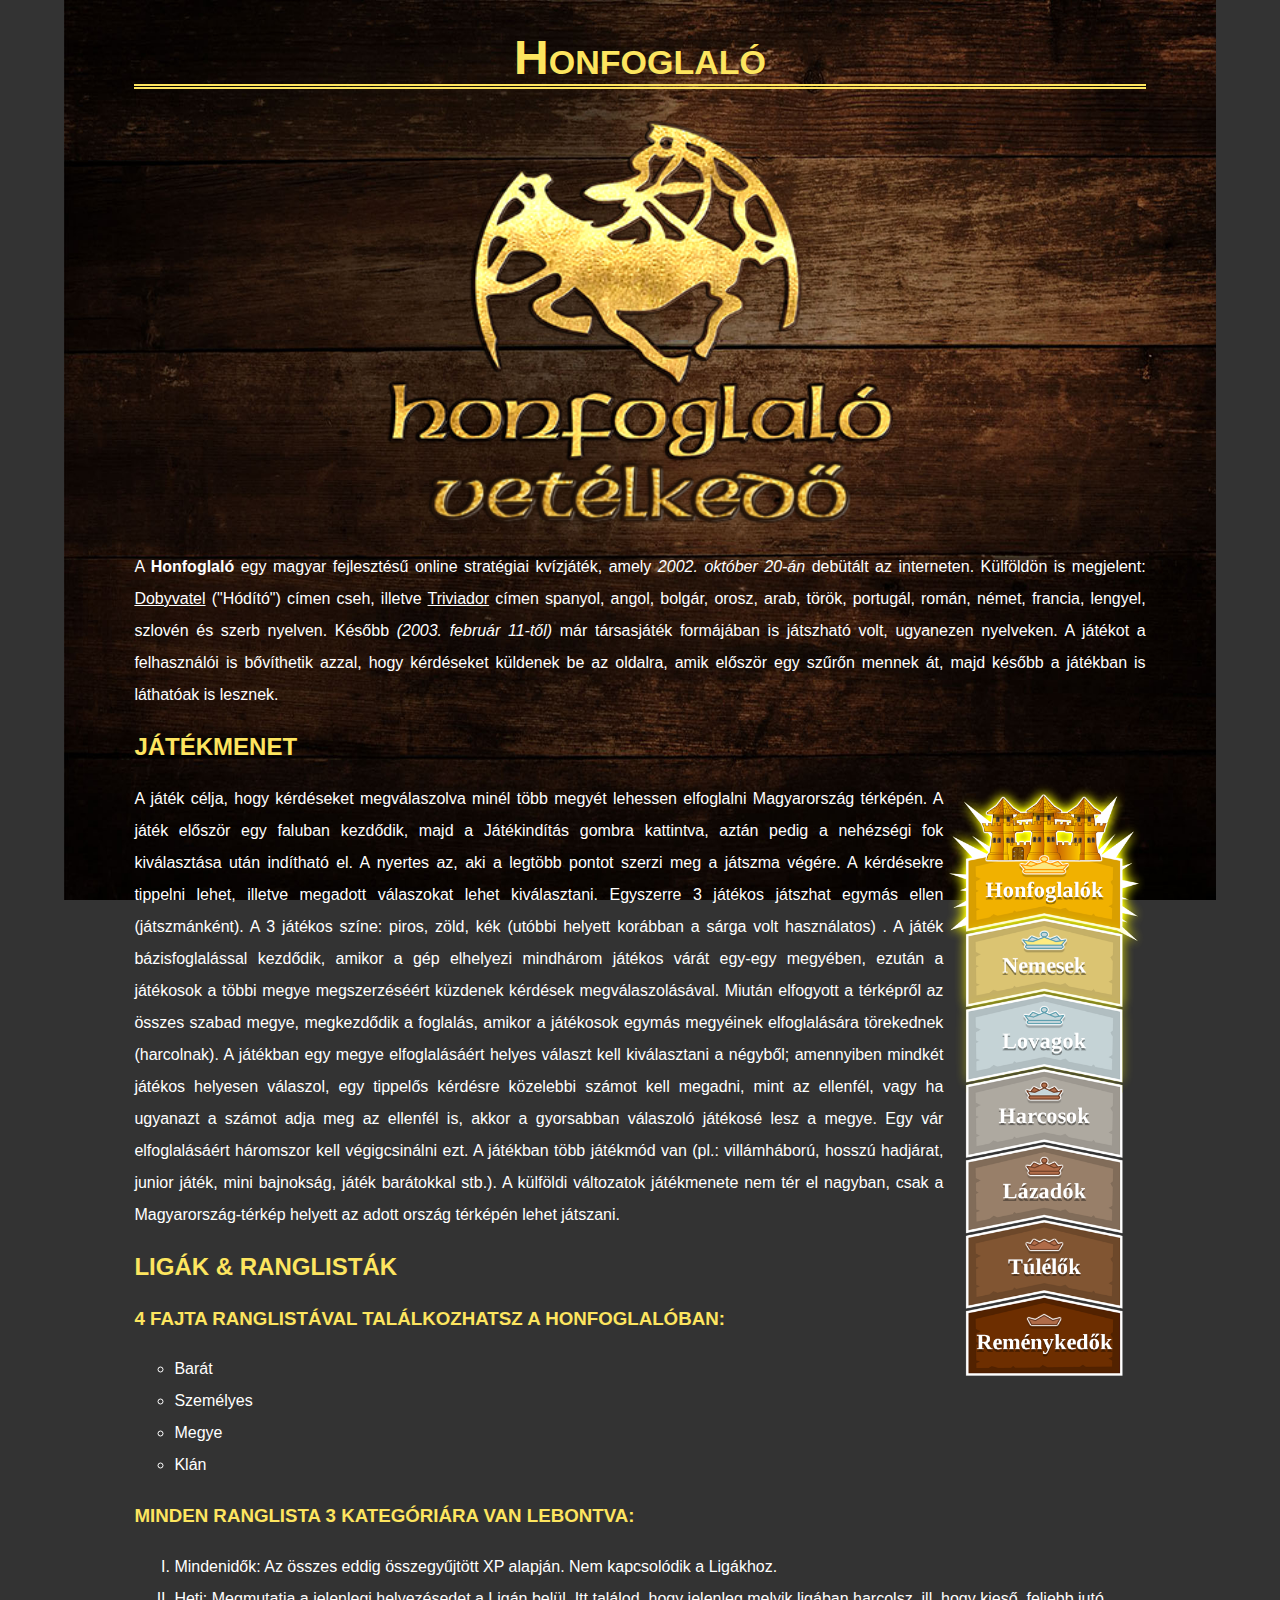
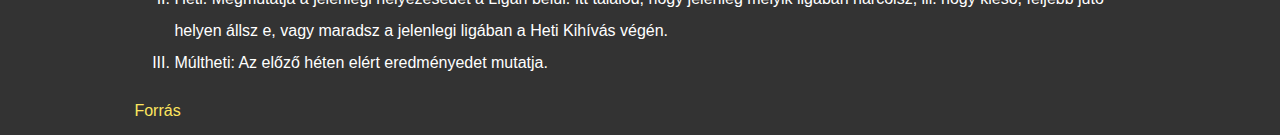
<file: honfoglalo/index.html>
<!DOCTYPE html>
<html lang="hu">
<head>
    <meta charset="UTF-8">
    <title>Honfoglaló</title>
    <link href="honfoglalo.css" rel="stylesheet">
</head>
<body>
    <div class="tartalom">
        <h1>Honfoglaló</h1>

        <div class="kozepre"><img src="logo.png" id="logo" alt="Honfoglaló játék logója" title="Honfoglaló játék logója"></div>

    <p>A <b>Honfoglaló</b> egy magyar fejlesztésű online stratégiai kvízjáték, amely <i>2002. október 20-án</i> debütált az interneten. Külföldön is megjelent: <u>Dobyvatel</u> ("Hódító") címen cseh, illetve <u>Triviador</u> címen spanyol, angol, bolgár, orosz, arab, török, portugál, román, német, francia, lengyel, szlovén és szerb nyelven. Később <i>(2003. február 11-től)</i> már társasjáték formájában is játszható volt, ugyanezen nyelveken. A játékot a felhasználói is bővíthetik azzal, hogy kérdéseket küldenek be az oldalra, amik először egy szűrőn mennek át, majd később a játékban is láthatóak is lesznek.</p>

    <h2>JÁTÉKMENET</h2>

    <img src="League.png" class="klanok" alt="Klánok a honfoglalóban" title="Klánok a honfoglalóban">

    <p>A játék célja, hogy kérdéseket megválaszolva minél több megyét lehessen elfoglalni Magyarország térképén. A játék először egy faluban kezdődik, majd a Játékindítás gombra kattintva, aztán pedig a nehézségi fok kiválasztása után indítható el. A nyertes az, aki a legtöbb pontot szerzi meg a játszma végére. A kérdésekre tippelni lehet, illetve megadott válaszokat lehet kiválasztani. Egyszerre 3 játékos játszhat egymás ellen (játszmánként). A 3 játékos színe: piros, zöld, kék (utóbbi helyett korábban a sárga volt használatos) . A játék bázisfoglalással kezdődik, amikor a gép elhelyezi mindhárom játékos várát egy-egy megyében, ezután a játékosok a többi megye megszerzéséért küzdenek kérdések megválaszolásával. Miután elfogyott a térképről az összes szabad megye, megkezdődik a foglalás, amikor a játékosok egymás megyéinek elfoglalására törekednek (harcolnak). A játékban egy megye elfoglalásáért helyes választ kell kiválasztani a négyből; amennyiben mindkét játékos helyesen válaszol, egy tippelős kérdésre közelebbi számot kell megadni, mint az ellenfél, vagy ha ugyanazt a számot adja meg az ellenfél is, akkor a gyorsabban válaszoló játékosé lesz a megye. Egy vár elfoglalásáért háromszor kell végigcsinálni ezt. A játékban több játékmód van (pl.: villámháború, hosszú hadjárat, junior játék, mini bajnokság, játék barátokkal stb.). A külföldi változatok játékmenete nem tér el nagyban, csak a Magyarország-térkép helyett az adott ország térképén lehet játszani.</p>

    <h2>LIGÁK & RANGLISTÁK</h2>
    <h3>4 FAJTA RANGLISTÁVAL TALÁLKOZHATSZ A HONFOGLALÓBAN:</h3>
    <ul>
        <li>Barát</li>
        <li>Személyes</li>
        <li>Megye</li>
        <li>Klán</li>
    </ul>
    <h3>MINDEN RANGLISTA 3 KATEGÓRIÁRA VAN LEBONTVA:</h3>
    <ol>
        <li>Mindenidők: Az összes eddig összegyűjtött XP alapján. Nem kapcsolódik a Ligákhoz.</li>
        <li>Heti: Megmutatja a jelenlegi helyezésedet a Ligán belül. Itt találod, hogy jelenleg melyik ligában harcolsz, ill. hogy kieső, feljebb jutó helyen állsz e, vagy maradsz a jelenlegi ligában a Heti Kihívás végén.</li>
        <li>Múltheti: Az előző héten elért eredményedet mutatja.</li>
    </ol>
    <a href="https://hu.wikipedia.org/wiki/Honfoglal%C3%B3" target="_blank">Forrás</a> 
    </div>
</body>
</html>
</file>
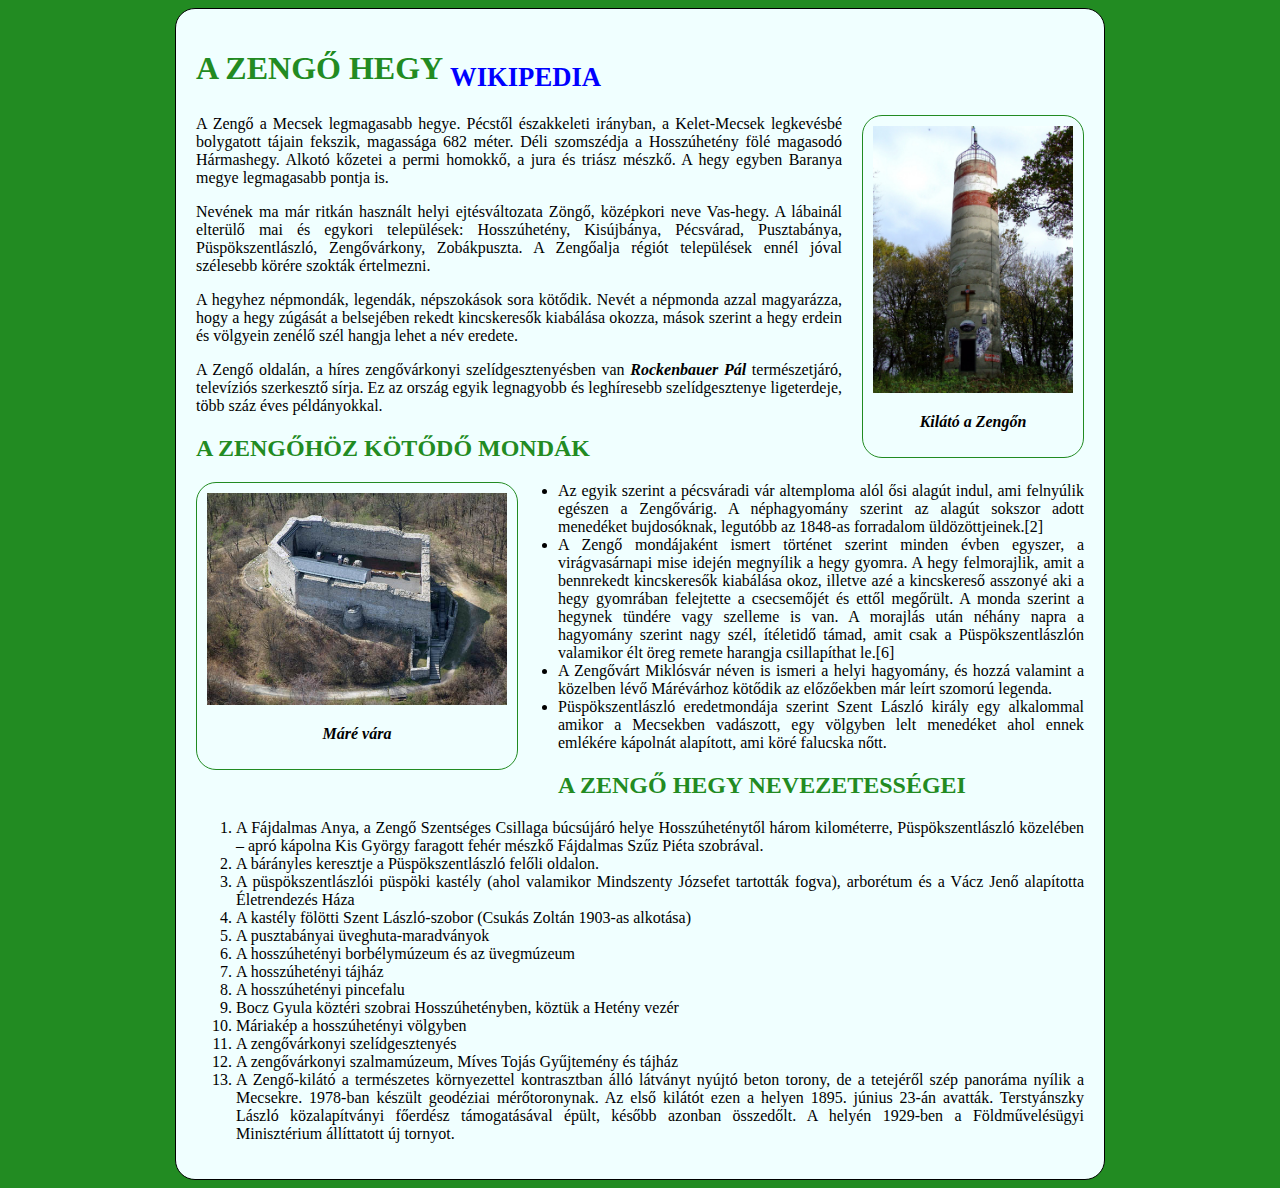
<file: zengo/index.html>
<!DOCTYPE html>
<html lang="hu">
<head>
    <meta name="viewport" content="width=device-width,initial-scale=1.0" charset="UTF-8">
	 <link rel="stylesheet" type="text/css" href="style.css">
	 <meta charset="utf8">
	 <title>Zengő</title>
</head>
<body>
    <div id="content" >
	<h1>A Zengő hegy <sub><a href="https://hu.wikipedia.org/wiki/Zeng%C5%91_(hegy)" target="_blank">Wikipedia</a></sub></h1>
        <div  id="imageright">
        <a href="zengokilato.jpg" target="_blank"><img src="zengokilato.jpg" alt="Kilátó a Zengőn" title="Kilátó a Zengőn"></a>
            <p class="kepszoveg">Kilátó a Zengőn</p>
            </div>
	<p>A Zengő a Mecsek legmagasabb hegye. Pécstől északkeleti irányban, a Kelet-Mecsek legkevésbé bolygatott tájain fekszik, magassága 682 méter. Déli szomszédja a Hosszúhetény fölé magasodó Hármashegy. Alkotó kőzetei a permi homokkő, a jura és triász mészkő. A hegy egyben Baranya megye legmagasabb pontja is.</p>

	<p>Nevének ma már ritkán használt helyi ejtésváltozata Zöngő, középkori neve Vas-hegy. A lábainál elterülő mai és egykori települések: Hosszúhetény, Kisújbánya, Pécsvárad, Pusztabánya, Püspökszentlászló, Zengővárkony, Zobákpuszta. A Zengőalja régiót települések ennél jóval szélesebb körére szokták értelmezni.</p>

	<p>A hegyhez népmondák, legendák, népszokások sora kötődik. Nevét a népmonda azzal magyarázza, hogy a hegy zúgását a belsejében rekedt kincskeresők kiabálása okozza, mások szerint a hegy erdein és völgyein zenélő szél hangja lehet a név eredete.</p>

	<p>A Zengő oldalán, a híres zengővárkonyi szelídgesztenyésben van <b><i>Rockenbauer Pál</i></b> természetjáró, televíziós szerkesztő sírja. Ez az ország egyik legnagyobb és leghíresebb szelídgesztenye ligeterdeje, több száz éves példányokkal. </p>
	<h2>A Zengőhöz kötődő mondák</h2>
         <div  id="imageleft">
             <a href="marevar.jpg" target="_blank"><img src="marevar.jpg" alt="Máré vára" title="Máré vára"></a>
            <p class="kepszoveg">Máré vára</p>
            </div>
        <ul>
            <li>Az egyik szerint a pécsváradi vár altemploma alól ősi alagút indul, ami felnyúlik egészen a Zengővárig. A néphagyomány szerint az alagút sokszor adott menedéket bujdosóknak, legutóbb az 1848-as forradalom üldözöttjeinek.[2]</li>

            <li>A Zengő mondájaként ismert történet szerint minden évben egyszer, a virágvasárnapi mise idején megnyílik a hegy gyomra. A hegy felmorajlik, amit a bennrekedt kincskeresők kiabálása okoz, illetve azé a kincskereső asszonyé aki a hegy gyomrában felejtette a csecsemőjét és ettől megőrült. A monda szerint a hegynek tündére vagy szelleme is van. A morajlás után néhány napra a hagyomány szerint nagy szél, ítéletidő támad, amit csak a Püspökszentlászlón valamikor élt öreg remete harangja csillapíthat le.[6]</li>

            <li>A Zengővárt Miklósvár néven is ismeri a helyi hagyomány, és hozzá valamint a közelben lévő Márévárhoz kötődik az előzőekben már leírt szomorú legenda.</li>

            <li>Püspökszentlászló eredetmondája szerint Szent László király egy alkalommal amikor a Mecsekben vadászott, egy völgyben lelt menedéket ahol ennek emlékére kápolnát alapított, ami köré falucska nőtt. </li>
            </ul>
	<h2>A Zengő hegy nevezetességei</h2>
        <ol>
            <li>A Fájdalmas Anya, a Zengő Szentséges Csillaga búcsújáró helye Hosszúheténytől három kilométerre, Püspökszentlászló közelében – apró kápolna Kis György faragott fehér mészkő Fájdalmas Szűz Piéta szobrával.</li>
            <li>A bárányles keresztje a Püspökszentlászló felőli oldalon.</li>
            <li>A püspökszentlászlói püspöki kastély (ahol valamikor Mindszenty Józsefet tartották fogva), arborétum és a Vácz Jenő alapította Életrendezés Háza</li>
            <li>A kastély fölötti Szent László-szobor (Csukás Zoltán 1903-as alkotása)</li>
            <li>A pusztabányai üveghuta-maradványok</li>
            <li>A hosszúhetényi borbélymúzeum és az üvegmúzeum</li>
            <li>A hosszúhetényi tájház</li>
            <li>A hosszúhetényi pincefalu</li>
            <li>Bocz Gyula köztéri szobrai Hosszúhetényben, köztük a Hetény vezér</li>
            <li>Máriakép a hosszúhetényi völgyben</li>
            <li>A zengővárkonyi szelídgesztenyés</li>
            <li>A zengővárkonyi szalmamúzeum, Míves Tojás Gyűjtemény és tájház</li>
            <li>A Zengő-kilátó a természetes környezettel kontrasztban álló látványt nyújtó beton torony, de a tetejéről szép panoráma nyílik a Mecsekre. 1978-ban készült geodéziai mérőtoronynak. Az első kilátót ezen a helyen 1895. június 23-án avatták. Terstyánszky László közalapítványi főerdész támogatásával épült, később azonban összedőlt. A helyén 1929-ben a Földművelésügyi Minisztérium állíttatott új tornyot.</li>
            </ol>
    </div>
</body>
</html>
</file>
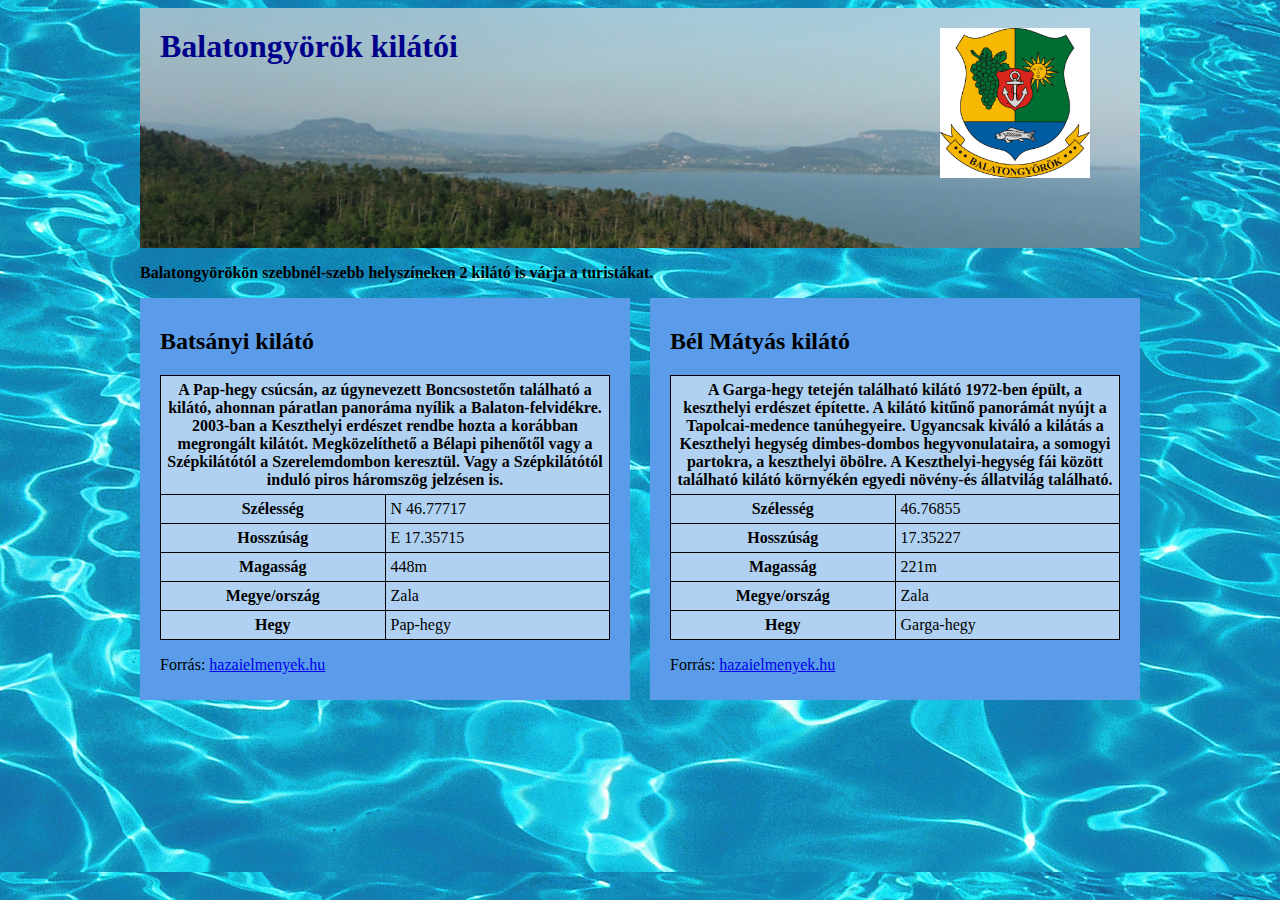
<file: balatongyorok/balatongyorok.html>
<!DOCTYPE html>
<html>

<head>
    <meta charset="UTF-8">
    <title>Balatongyörök kilátói</title>
    <link href='balatongyorok.css' type='text/css' rel='stylesheet'>
</head>

<body>
    <div class="content">
        <div class="header">
            <img class="cimer" id="cimer" src="cimer.jpg" />
            <h1>Balatongyörök kilátói</h1>
        </div>
        <p>
            <b>Balatongyörökön szebbnél-szebb helyszíneken 2 kilátó is várja a turistákat.</b>
        </p>

        <div class="panel align-left">

            <h2>Batsányi kilátó</h2>

            <table>
                <tr>
                    <td colspan="2">A Pap-hegy csúcsán, az úgynevezett Boncsostetőn található a kilátó, ahonnan páratlan panoráma nyílik
                        a Balaton-felvidékre. 2003-ban a Keszthelyi erdészet rendbe hozta a korábban megrongált kilátót.
                        Megközelíthető a Bélapi pihenőtől vagy a Szépkilátótól a Szerelemdombon keresztül. Vagy a Szépkilátótól
                        induló piros háromszög jelzésen is.
                    </td>
                </tr>
                <tr>
                    <td>Szélesség</td>
                    <td>N 46.77717 </td>
                </tr>
                <tr>
                    <td>Hosszúság</td>
                    <td>E 17.35715</td>
                </tr>
                <tr>
                    <td>Magasság</td>
                    <td>448m</td>
                </tr>
                <tr>
                    <td>Megye/ország</td>
                    <td>Zala</td>
                </tr>
                <tr>
                    <td>Hegy</td>
                    <td>Pap-hegy</td>
                </tr>
            </table>

            <p>Forrás:
                <a href="http://hazaielmenyek.hu" target="_blank">hazaielmenyek.hu</a>
            </p>

        </div>

        <div class="panel align-right">

            <h2>Bél Mátyás kilátó</h2>

            <table>
                <tr>
                    <td colspan="2">A Garga-hegy tetején található kilátó 1972-ben épült, a keszthelyi erdészet építette. A kilátó kitűnő
                        panorámát nyújt a Tapolcai-medence tanúhegyeire. Ugyancsak kiváló a kilátás a Keszthelyi hegység
                        dimbes-dombos hegyvonulataira, a somogyi partokra, a keszthelyi öbölre. A Keszthelyi-hegység fái
                        között található kilátó környékén egyedi növény-és állatvilág található.</td>
                </tr>
                <tr>
                    <td>Szélesség</td>
                    <td>46.76855</td>
                </tr>
                <tr>
                    <td>Hosszúság</td>
                    <td>17.35227</td>
                </tr>
                <tr>
                    <td>Magasság</td>
                    <td>221m</td>
                </tr>
                <tr>
                    <td>Megye/ország</td>
                    <td>Zala</td>
                </tr>
                <tr>
                    <td>Hegy</td>
                    <td>Garga-hegy</td>
                </tr>
            </table>

            <p>Forrás:
                <a href="http://hazaielmenyek.hu" target="_blank">hazaielmenyek.hu</a>
            </p>

        </div>

    </div>
</body>

</html>
</file>
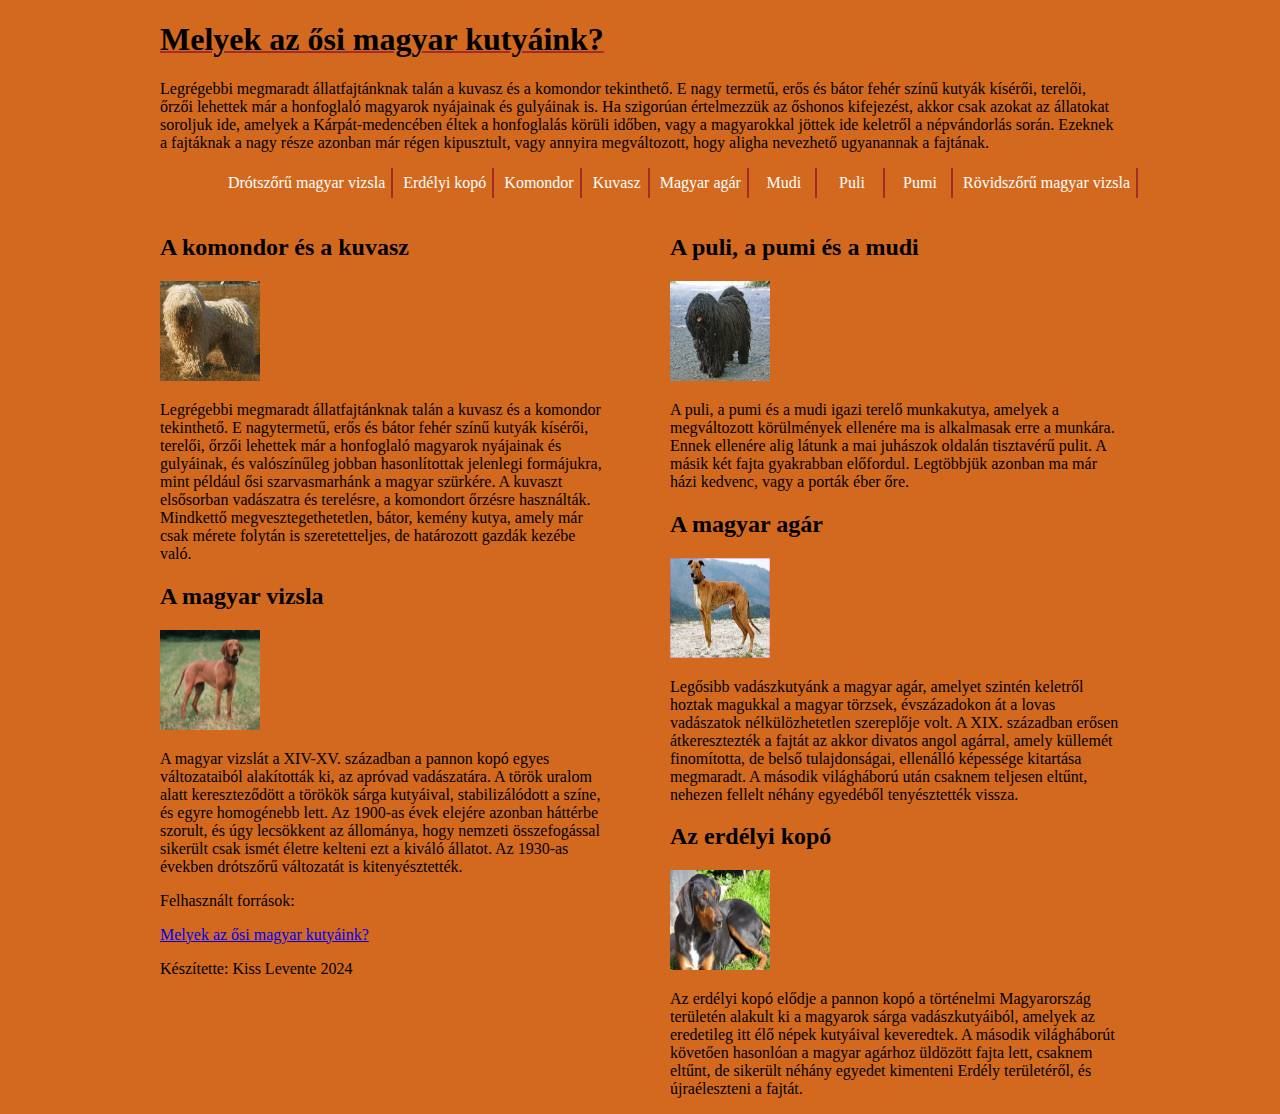
<file: mkutya/magyarkutyak.html>
<!DOCTYPE html>
<html lang="hu">
<head>
<title>Magyarországi kutyafajták</title>
    <meta name="viewport" content="width=device-width,initial-scale=1.0" charset="UTF-8">
<meta charset="utf-8">
    <link rel="stylesheet" type="text/css" href="magyarkutyak.css">
</head>
<body>
    <div class="footer">
<h1>Melyek az ősi magyar kutyáink?</h1>

Legrégebbi megmaradt állatfajtánknak talán a kuvasz és a komondor tekinthető. E nagy termetű, erős és bátor fehér színű kutyák kísérői, terelői, őrzői lehettek már a honfoglaló magyarok nyájainak és gulyáinak is.

Ha szigorúan értelmezzük az őshonos kifejezést, akkor csak azokat az állatokat soroljuk ide, amelyek a Kárpát-medencében éltek a honfoglalás körüli időben, vagy a magyarokkal jöttek ide keletről a népvándorlás során. Ezeknek a fajtáknak a nagy része azonban már régen kipusztult, vagy annyira megváltozott, hogy aligha nevezhető ugyanannak a fajtának.

<ul>
    <li>Drótszőrű magyar vizsla</li>
    <li>Erdélyi kopó</li>
    <li>Komondor</li>
    <li>Kuvasz</li>
    <li>Magyar agár</li>
    <li>Mudi</li>
    <li>Puli</li>
    <li>Pumi</li>
    <li>Rövidszőrű magyar vizsla</li>
</ul>
<div class="hasab bal">
    <h2>A komondor és a kuvasz</h2>
    <img class="kep" src="komondor.jpg" alt="komondor.jpg" title="komondor.jpg">
<p>Legrégebbi megmaradt állatfajtánknak talán a kuvasz és a komondor tekinthető. E nagytermetű, erős és bátor fehér színű kutyák kísérői, terelői, őrzői lehettek már a honfoglaló magyarok nyájainak és gulyáinak, és valószínűleg jobban hasonlítottak jelenlegi formájukra, mint például ősi szarvasmarhánk a magyar szürkére. A kuvaszt elsősorban vadászatra és terelésre, a komondort őrzésre használták. Mindkettő megvesztegethetetlen, bátor, kemény kutya, amely már csak mérete folytán is szeretetteljes, de határozott gazdák kezébe való.</p>

<h2>A magyar vizsla</h2>
<img class="kep" src="vizsla.jpg" alt="vizsla.jpg" title="vizsla.jpg">    
<p>A magyar vizslát a XIV-XV. században a pannon kopó egyes változataiból alakították ki, az apróvad vadászatára. A török uralom alatt kereszteződött a törökök sárga kutyáival, stabilizálódott a színe, és egyre homogénebb lett. Az 1900-as évek elejére azonban háttérbe szorult, és úgy lecsökkent az állománya, hogy nemzeti összefogással sikerült csak ismét életre kelteni ezt a kiváló állatot. Az 1930-as években drótszőrű változatát is kitenyésztették.</p>
</div>
<div class="hasab jobb">
<h2>A puli, a pumi és a mudi</h2>
<img class="kep" src="puli.jpg" alt="puli.jpg" title="puli.jpg">      
<p>A puli, a pumi és a mudi igazi terelő munkakutya, amelyek a megváltozott körülmények ellenére ma is alkalmasak erre a munkára. Ennek ellenére alig látunk a mai juhászok oldalán tisztavérű pulit. A másik két fajta gyakrabban előfordul. Legtöbbjük azonban ma már házi kedvenc, vagy a porták éber őre.</p>

<h2>A magyar agár</h2>
<img class="kep" src="agar.jpg" alt="agar.jpg" title="agar.jpg">
<p>Legősibb vadászkutyánk a magyar agár, amelyet szintén keletről hoztak magukkal a magyar törzsek, évszázadokon át a lovas vadászatok nélkülözhetetlen szereplője volt. A XIX. században erősen átkeresztezték a fajtát az akkor divatos angol agárral, amely küllemét finomította, de belső tulajdonságai, ellenálló képessége kitartása megmaradt. A második világháború után csaknem teljesen eltűnt, nehezen fellelt néhány egyedéből tenyésztették vissza.</p>

<h2>Az erdélyi kopó</h2>
<img class="kep" src="kopo.jpg" alt="kopo.jpg" title="kopo.jpg">
<p>Az erdélyi kopó elődje a pannon kopó a történelmi Magyarország területén alakult ki a magyarok sárga vadászkutyáiból, amelyek az eredetileg itt élő népek kutyáival keveredtek. A második világháborút követően hasonlóan a magyar agárhoz üldözött fajta lett, csaknem eltűnt, de sikerült néhány egyedet kimenteni Erdély területéről, és újraéleszteni a fajtát.</p>



</div>
</div>
<div class="lablec">
<p>Felhasznált források:</p>

<a href="http://www.haziallat.hu/kutya/kutyafajtak/oshonos-kutyaink-kuvasz-komondor-magyar-vizsla-puli-pumi-mudi-magyar-agar-erdelyi-kopo/2235/" target="_blank">Melyek az ősi magyar kutyáink?</a>
    <p class="kozepre">Készítette: Kiss Levente 2024</p>
        </div>
</body>
</html>
</file>
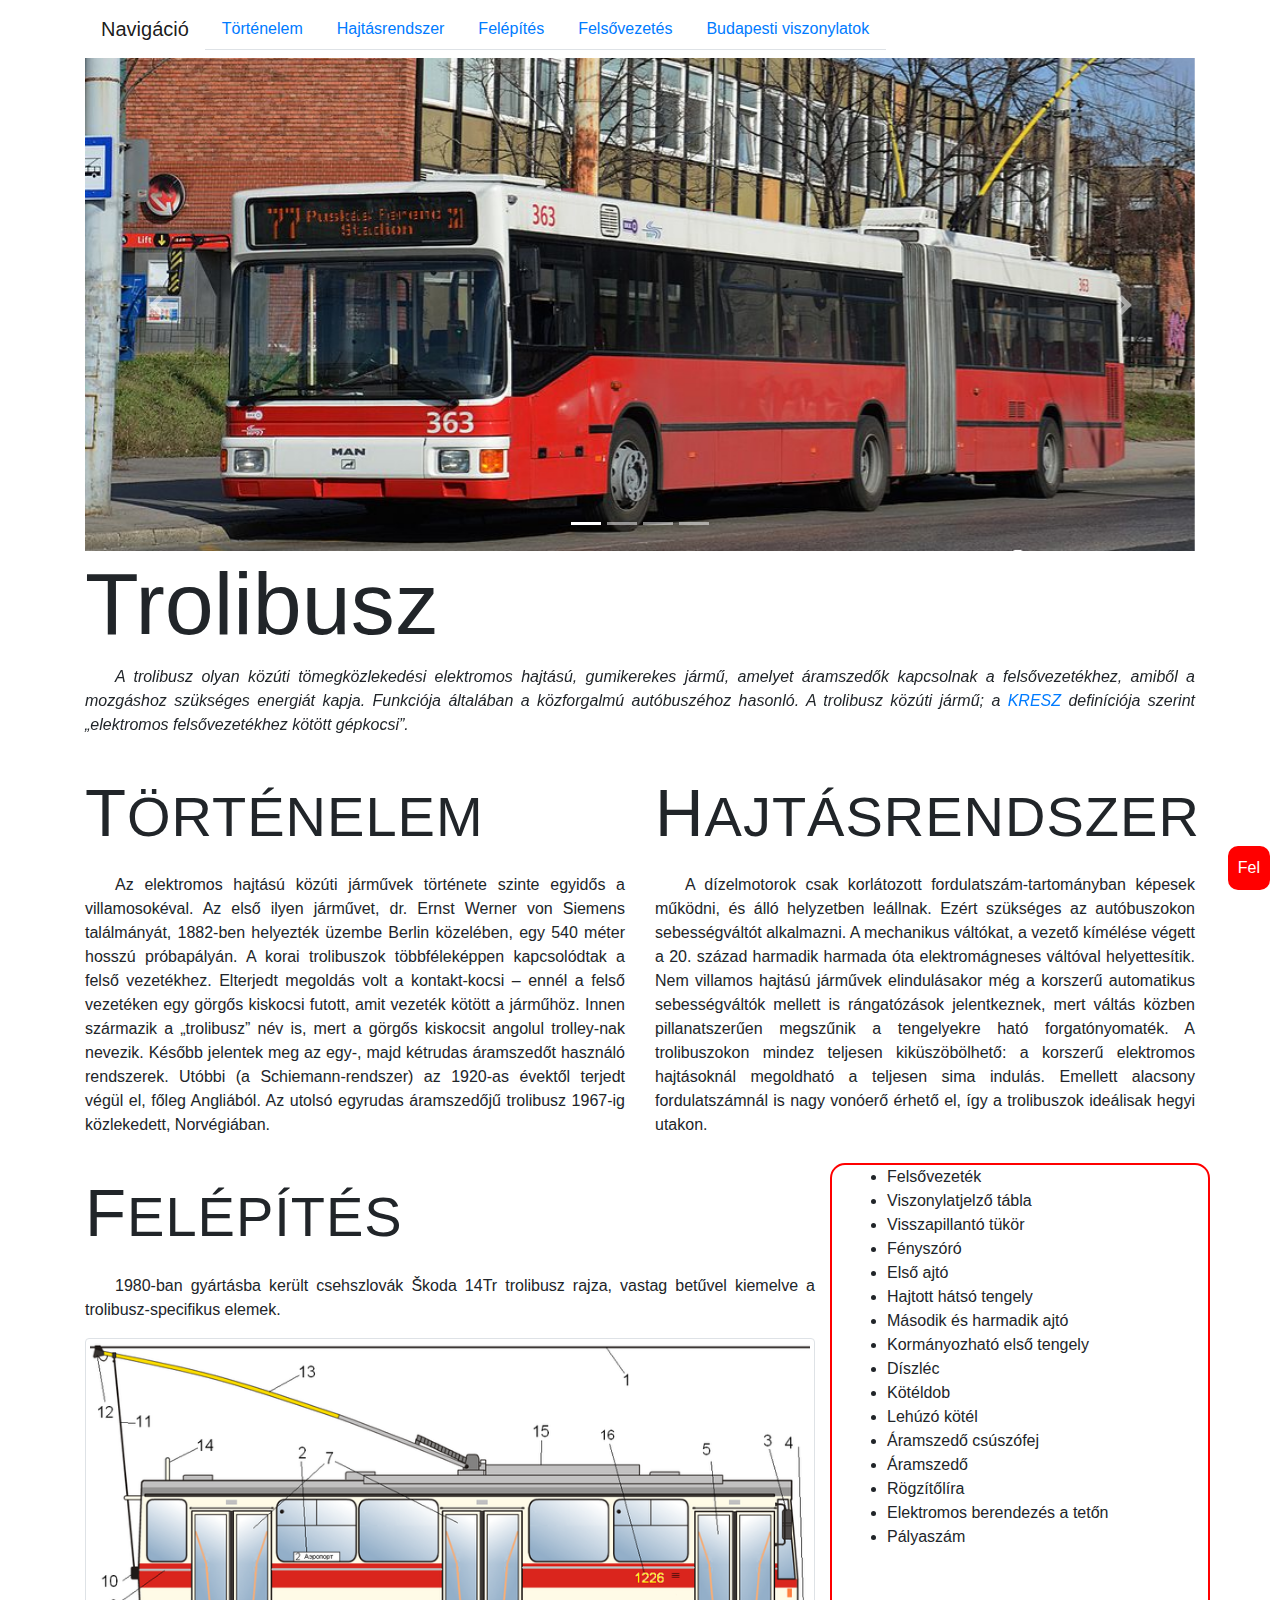
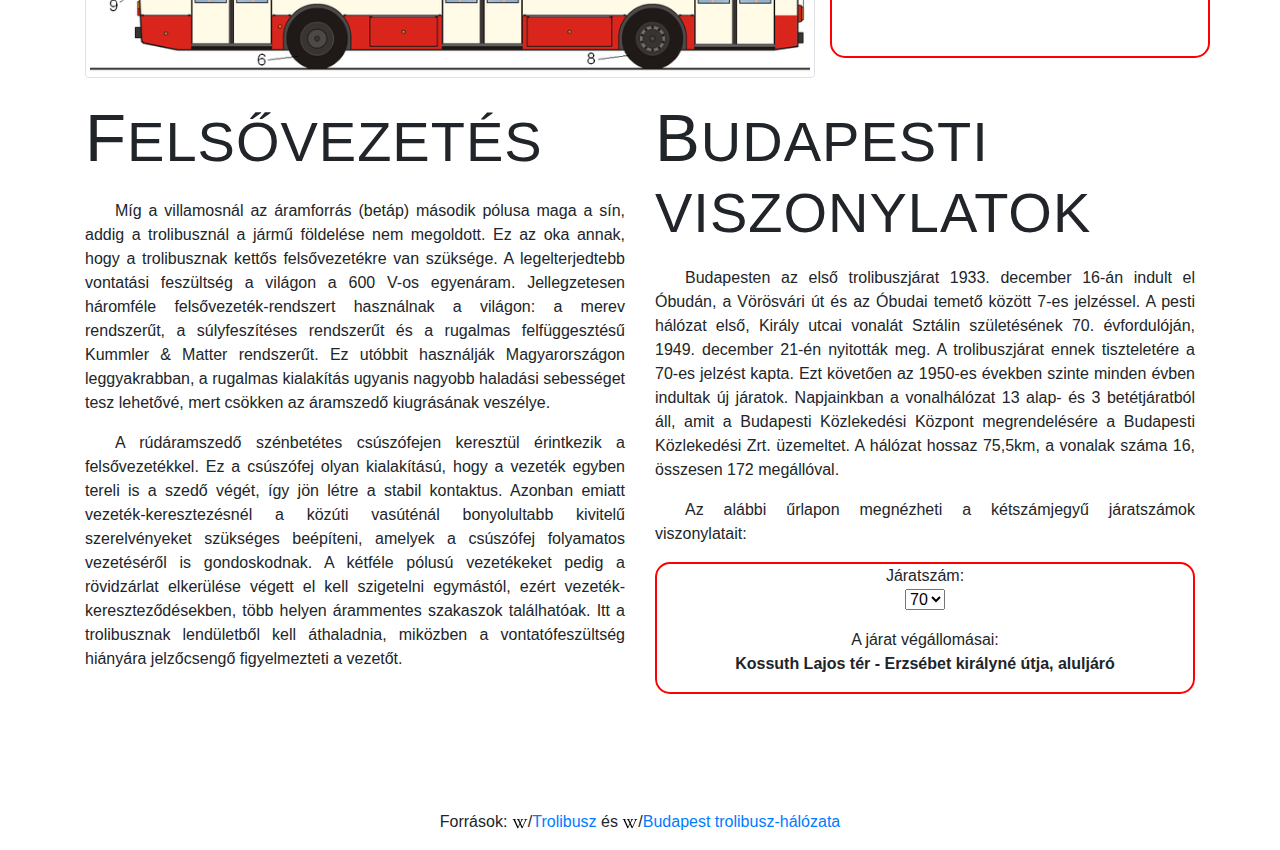
<file: trolibusz/troli.html>
<!DOCTYPE html>
<html lang="hu">

<head>
  <meta name="viewport" content="width=device-width, initial-scale=1" charset="UTF-8">
  <link rel="stylesheet" href="css/bootstrap.min.css">
  <link rel="stylesheet" href="troli.css">
  <script src="js/jquery.min.js"></script>
  <script src="js/popper.min.js"></script>
  <script src="js/bootstrap.min.js"></script>
  <script src="troli.js"></script>
  <style>
  /* Make the image fully responsive */
  .carousel-inner img {
      width: 100%;
      height: 100%;
  }
  </style>
  <title>Trolibuszok</title>
</head>

<body>

<div class="container">
<nav class="navbar navbar-expand-lg navbar-light bg-red">
  <a class="navbar-brand" href="#">Navigáció </a>
  <button class="navbar-toggler" type="button" data-toggle="collapse" data-target="#navbarNav" aria-controls="navbarNav" aria-expanded="false" aria-label="Toggle navigation">
    <span class="navbar-toggler-icon"></span>
  </button>
  <div class="collapse navbar-collapse" id="navbarNav">
    <ul class="nav nav-tabs bg-red">
      <li class="nav-item active">
        <a class="nav-link" href="#tortenelem">Történelem <span class="sr-only">(current)</span></a>
      </li>
      <li class="nav-item">
        <a class="nav-link" href="#hajtasrendszer">Hajtásrendszer</a>
      </li>
      <li class="nav-item">
        <a class="nav-link" href="#felepites">Felépítés</a>
      </li>
      <li class="nav-item">
        <a class="nav-link" href="#felsovezetes">Felsővezetés</a>
      </li>   
      <li class="nav-item">
        <a class="nav-link" href="#viszonylatok">Budapesti viszonylatok</a>
      </li>  
    </ul>
  </div>
</nav>
</div>

<div id="slider" class="container carousel slide" data-ride="carousel">
  <!-- Indicators -->
  <ul class="carousel-indicators">
    <li data-target="#slider" data-slide-to="0" class="active"></li>
    <li data-target="#slider" data-slide-to="1"></li>
    <li data-target="#slider" data-slide-to="2"></li>
    <li data-target="#slider" data-slide-to="3"></li>
  </ul>  
  <!-- The slideshow -->
  <div class="carousel-inner">
    <div class="carousel-item active">
      <img src="01.jpg" alt="MAN NGE152" title="MAN NGE152">
    </div>
    <div class="carousel-item">
      <img src="02.jpg" alt="Ikarus 411T" title="Ikarus 411T">
    </div>
    <div class="carousel-item">
      <img src="03.jpg" alt="Solaris Trollino 18 III" title="Solaris Trollino 18 III">
    </div>
    <div class="carousel-item">
      <img src="04.jpg" alt="Ikarus 280T" title="Ikarus 280T">
    </div>
  </div>  
  <!-- Left and right controls -->
  <a class="carousel-control-prev" href="#slider" data-slide="prev">
    <span class="carousel-control-prev-icon"></span>
  </a>
  <a class="carousel-control-next" href="#slider" data-slide="next">
    <span class="carousel-control-next-icon"></span>
  </a>
</div>

  
<div class="container">
  <div class="row">
    <div class="col-lg-12">
	  <h1 class="display-2">Trolibusz</h1>
      <p id="def">A trolibusz olyan közúti tömegközlekedési elektromos hajtású, gumikerekes jármű, amelyet áramszedők kapcsolnak a felsővezetékhez, amiből a mozgáshoz szükséges energiát kapja. Funkciója általában a közforgalmú autóbuszéhoz hasonló. A trolibusz közúti jármű; a <a href="http://net.jogtar.hu/kresz" target="_blank">KRESZ</a> definíciója szerint „elektromos felsővezetékhez kötött gépkocsi”.</p>     
    </div>
  </div>
  <div class="row">
    <div class="col-lg-6" id="tortenelem">
      <h2 class="display-4">Történelem</h2>
      <p>Az elektromos hajtású közúti járművek története szinte egyidős a villamosokéval. Az első ilyen járművet, dr. Ernst Werner von Siemens találmányát, 1882-ben helyezték üzembe Berlin közelében, egy 540 méter hosszú próbapályán. A korai trolibuszok többféleképpen kapcsolódtak a felső vezetékhez. Elterjedt megoldás volt a kontakt-kocsi – ennél a felső vezetéken egy görgős kiskocsi futott, amit vezeték kötött a járműhöz. Innen származik a „trolibusz” név is, mert a görgős kiskocsit angolul trolley-nak nevezik. Később jelentek meg az egy-, majd kétrudas áramszedőt használó rendszerek. Utóbbi (a Schiemann-rendszer) az 1920-as évektől terjedt végül el, főleg Angliából. Az utolsó egyrudas áramszedőjű trolibusz 1967-ig közlekedett, Norvégiában.</p>
    </div>
    <div class="col-lg-6" id="hajtasrendszer">
      <h2 class="display-4">Hajtásrendszer</h2>
      <p>A dízelmotorok csak korlátozott fordulatszám-tartományban képesek működni, és álló helyzetben leállnak. Ezért szükséges az autóbuszokon sebességváltót alkalmazni. A mechanikus váltókat, a vezető kímélése végett a 20. század harmadik harmada óta elektromágneses váltóval helyettesítik. Nem villamos hajtású járművek elindulásakor még a korszerű automatikus sebességváltók mellett is rángatózások jelentkeznek, mert váltás közben pillanatszerűen megszűnik a tengelyekre ható forgatónyomaték. A trolibuszokon mindez teljesen kiküszöbölhető: a korszerű elektromos hajtásoknál megoldható a teljesen sima indulás. Emellett alacsony fordulatszámnál is nagy vonóerő érhető el, így a trolibuszok ideálisak hegyi utakon.</p>
    </div>
   </div>
  <div class="row">
    <div class="col-lg-8" id="felepites">
      <h2 class="display-4">Felépítés</h2> 
      <p>1980-ban gyártásba került csehszlovák Škoda 14Tr trolibusz rajza, vastag betűvel kiemelve a trolibusz-specifikus elemek.</p>
      <img src="jarmu.png" class="img-thumbnail" alt="Trolibusz felépítése" title="Trolibusz felépítése"/>      
     </div>
    <div class="col-lg-4" id="magyarazat">
      <ul>
      <li>Felsővezeték</li>
      <li>Viszonylatjelző tábla</li>
      <li>Visszapillantó tükör</li>
      <li>Fényszóró</li>
      <li>Első ajtó</li>
      <li>Hajtott hátsó tengely</li>
      <li>Második és harmadik ajtó</li>
      <li>Kormányozható első tengely</li>
      <li>Díszléc</li>
      <li>Kötéldob</li>
      <li>Lehúzó kötél</li>
      <li>Áramszedő csúszófej</li>
      <li>Áramszedő</li>
      <li>Rögzítőlíra</li>
      <li>Elektromos berendezés a tetőn</li>
      <li>Pályaszám</li></ul>
    </div>
  </div>
    <div class="row">
    <div class="col-lg-6" id="felsovezetes">
      <h2 class="display-4">Felsővezetés</h2>        
      <p>Míg a villamosnál az áramforrás (betáp) második pólusa maga a sín, addig a trolibusznál a jármű földelése nem megoldott. Ez az oka annak, hogy a trolibusznak kettős felsővezetékre van szüksége. A legelterjedtebb vontatási feszültség a világon a 600 V-os egyenáram. Jellegzetesen háromféle felsővezeték-rendszert használnak a világon: a merev rendszerűt, a súlyfeszítéses rendszerűt és a rugalmas felfüggesztésű Kummler & Matter rendszerűt. Ez utóbbit használják Magyarországon leggyakrabban, a rugalmas kialakítás ugyanis nagyobb haladási sebességet tesz lehetővé, mert csökken az áramszedő kiugrásának veszélye.</p>
      <p>A rúdáramszedő szénbetétes csúszófejen keresztül érintkezik a felsővezetékkel. Ez a csúszófej olyan kialakítású, hogy a vezeték egyben tereli is a szedő végét, így jön létre a stabil kontaktus. Azonban emiatt vezeték-keresztezésnél a közúti vasúténál bonyolultabb kivitelű szerelvényeket szükséges beépíteni, amelyek a csúszófej folyamatos vezetéséről is gondoskodnak. A kétféle pólusú vezetékeket pedig a rövidzárlat elkerülése végett el kell szigetelni egymástól, ezért vezeték-kereszteződésekben, több helyen árammentes szakaszok találhatóak. Itt a trolibusznak lendületből kell áthaladnia, miközben a vontatófeszültség hiányára jelzőcsengő figyelmezteti a vezetőt.</p>      
    </div>
    <div class="col-lg-6" id="viszonylatok">
      <h2 class="display-4">Budapesti viszonylatok</h2> 
      <p>Budapesten az első trolibuszjárat 1933. december 16-án indult el Óbudán, a Vörösvári út és az Óbudai temető között 7-es jelzéssel. A pesti hálózat első, Király utcai vonalát Sztálin születésének 70. évfordulóján, 1949. december 21-én nyitották meg. A trolibuszjárat ennek tiszteletére a 70-es jelzést kapta. Ezt követően az 1950-es években szinte minden évben indultak új járatok. Napjainkban a vonalhálózat 13 alap- és 3 betétjáratból áll, amit a Budapesti Közlekedési Központ megrendelésére a Budapesti Közlekedési Zrt. üzemeltet. A hálózat hossaz 75,5km, a vonalak száma 16, összesen 172 megállóval.</p>
      <p>Az alábbi űrlapon megnézheti a kétszámjegyű járatszámok viszonylatait:</p>
      <form method="post" id="jaratviszonylatok">
        <p>Járatszám:
        <br>
        <select onchange="vegallomasKiiras(this.value)" id="jaratSzam">
        <script>
        vegallomasNevek.forEach(jaratKiiras);
        </script>
        </select>
        </p>
        <p>A járat végállomásai:<br>
        <b id="vegallomasok">
        <script>vegallomasKiiras("70");</script>
        </b>
        </p>
      </form>
    </div>
  </div>
  <button onclick="fel()" id="felGomb" title="Az oldal tetejére">Fel</button> 
</div>
<footer class="text-center py-3">Források:
    <img src="wikiindexico.png">/<a href="https://hu.wikipedia.org/wiki/Trolibusz" target="_blank">Trolibusz</a>
    és
    <img src="wikiindexico.png">/<a href="https://hu.wikipedia.org/wiki/Budapest_trolibuszvonal-hálózata" target="_blank">Budapest trolibusz-hálózata</a>
</footer>

</body>
</html>
</file>
<file: honfoglalo/honfoglalo.css>
﻿body{
    background-image: url(bg.jpg);
    background-size: 90% 100%;
    background-position: center;
    background-repeat: no-repeat;
    background-attachment: fixed;
    background-color: #333;
    color: white;
    font-family: "Lucida Sans Unicode", "Lucida Grande", sans-serif;
    line-height: 2em;
    
}
.kor{
    list-style:circle;
}
.romai{
    list-style:upper-roman;
}
.tartalom{
    width: 80%;
    margin: 0 auto;
}
h1{
    color: #FDE55F;
    font-variant: small-caps;
    text-align: center;
    font-size: 3em;
    border-bottom-style: double;
    border-bottom-width: 5px;
    border-bottom-color: #FDE55F;
    padding: 10px;
}
h2,h3{
    color: #FDE55F;
    text-transform: uppercase;
}
#logo{
    width: 50%;
    margin-left: auto;
    margin-right: auto;
}
.kozepre{
    text-align: center;
}
p{
    text-align: justify;
}
.klanok{
    width: 20%;
    float: right;
}
a{
    text-decoration: none;
    color: #FDE55F;
}
a:hover{
    text-decoration: none;
    color: #FDE55F;
}
a:visited{
    text-decoration: none;
    color: #FDE55F;
}
a:active{
    text-decoration: none;
    color: #FDE55F;
}
ul{
    list-style-type: circle;
}
ol{
    list-style-type: upper-roman;
}
</file>
<file: zengo/style.css>
body{
    background-color: forestgreen;
}
#content{
max-width: 888px;
    width: auto;
    margin: 0 auto;
    background-color: azure;
    border-radius: 20px;
    border: 1px solid black;
    padding: 20px;
}
#imageright{
	float: right;
    max-width: 200px;
    width: auto;
    margin-left: 20px;
    border: 1px solid forestgreen;
    padding: 10px;
    border-radius: 20px;
}
#imageright img{
    max-width: 200px;
    width: auto;
}
#imageleft{
    float: left;
	max-width: 300px;
    width: auto;
    margin-right: 40px;
    margin-bottom: 20px;
    border: 1px solid forestgreen;
    padding: 10px;
    border-radius: 20px;
}
#imageleft img{   
	max-width: 300px;
    width: auto;
}
.kepszoveg{
	font-weight: bold;
    font-style: italic;
    text-align: center;
}
a{
    text-decoration: none;
    color: blue;
}
a:hover{
    color: red;
}
h1,h2{
    text-transform: uppercase;
    color: forestgreen;
}
p,li{
    text-align: justify;
}
</file>
<file: balatongyorok/balatongyorok.css>
body{ 
    background: url('back.jpg'); 
}
.content{ 
    margin: 0 auto; 
    width: 1000px; 
}
.header{ 
    min-width: 650px; 
    max-width: 1000px; 
    height: 240px; 
    background: url('panorama.jpg'); 
    background-repeat: no-repeat; 
    background-size: cover; 
    background-position: center;
}
.cimer{ 
    float: right; 
    margin-right: 50px; 
    margin-top: 20px;
}
.header h1{ 
    color: darkblue; 
    float: left; 
    margin-left: 20px; 
    margin-top: 20px; 
}
#cimer{
    width: 150px; 
    height: 150px;
}
.panel{
    width: 450px; 
    background: #5B9CEA;
    padding: 10px 20px; 
}
.align-left{ 
    float: left; 
}
.align-right{ 
    float: right; 
}
table{ 
    background: #B0D1F1; 
    border-collapse: collapse; 
}
table, td{ 
    border: 1px solid black; 
}
td{ 
    padding: 5px; 
    width: 50%;
}
tr td:first-child{ 
    text-align: center; 
    font-weight: bold; 
}
</file>
<file: mkutya/magyarkutyak.css>
body{
    width: 960px;
    margin: auto;
    background-color: #d2691e;
}
.hasab {
    max-width: 450px;
    width: auto;
}
.bal{
    float: left;
}
.jobb{
    float: right;
}

footer {
    max-width: 960px;
    width: auto;
    margin: 0 auto;
    display: inline-block;
}
h1{
    text-decoration: solid 2px #a52a2a underline
}
h2{

}
ul{
    list-style-type: none;
    text-align: center;
    min-width: 960px;
}
li{
    display: inline-block;
    min-width: 50px;
    padding: 6px;
    color: white;
    border-right: #a52a2a solid 2px;
}
#nope{
    border: none;
}
.kep{
    width: 100px;
    height: 100px;
}
</file>
<file: trolibusz/troli.css>
h2{
  letter-spacing: 1px;
  margin-top: 20px;
  margin-bottom: 20px;
  text-transform: uppercase;
}

h2:first-letter {
  font-size: 120%;
  margin-top: 50px;
}

p{
  text-indent: 30px;
  text-align: justify;
}

#def{
  font-style: italic;
  text-align: justify;
}

#jaratviszonylatok{
  text-align: center;
  border: 2px solid red;
  border-radius: 15px;
  margin-bottom: 100px;
}

#jaratviszonylatok p{
  text-indent: 0px;
  text-align: center;
}

#magyarazat{
  border: 2px solid red;
  border-radius: 15px;
  margin: 10px 0px 20px;
}

#magyarazat ol li{
  margin: 5px -10px 0px;
  font-style: italic;
  font-size: 90%;
}

#felGomb {
  position: fixed;
  bottom: 10px;
  right: 10px;
  z-index: 99; 
  border: none;
  outline: none;
  background-color: red;
  color: white;
  cursor: pointer;
  padding: 10px;
  border-radius: 10px; 
  }
#felGomb:hover{
  background-color: #555;
}
</file>
